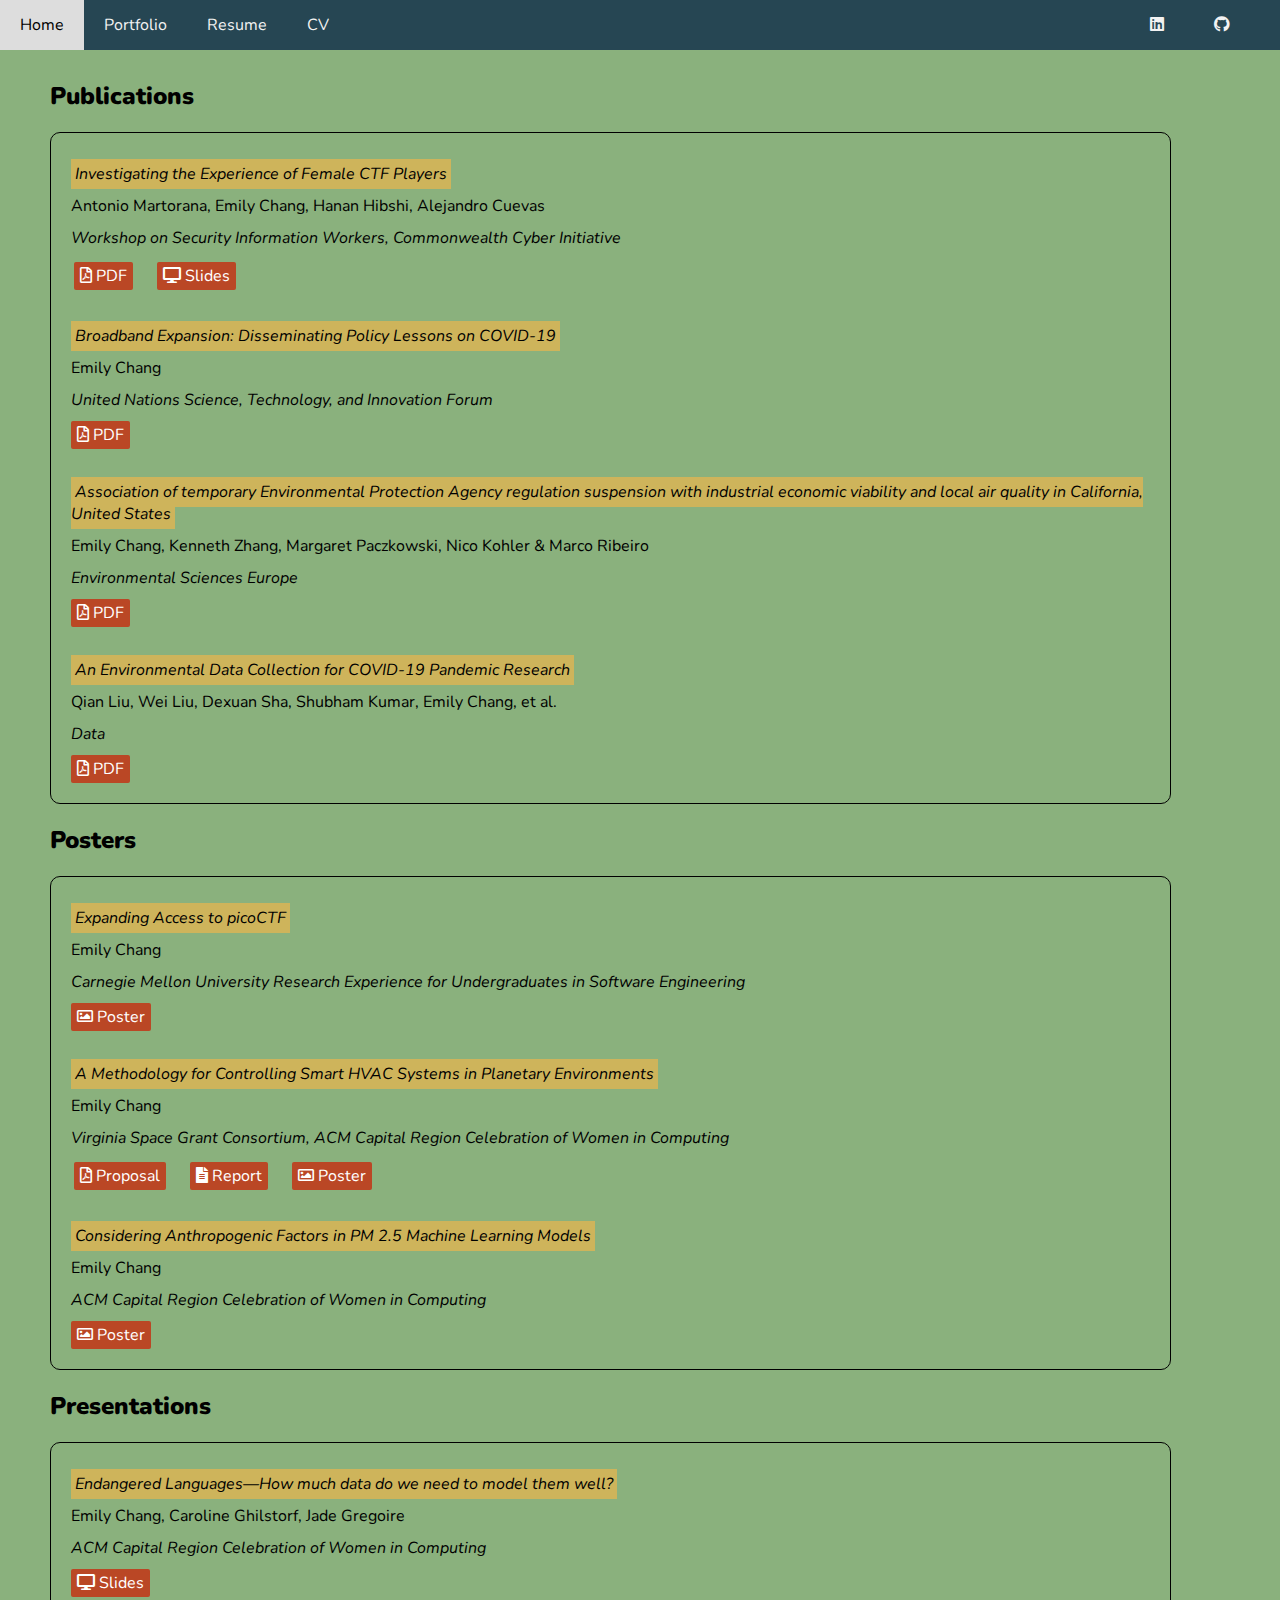
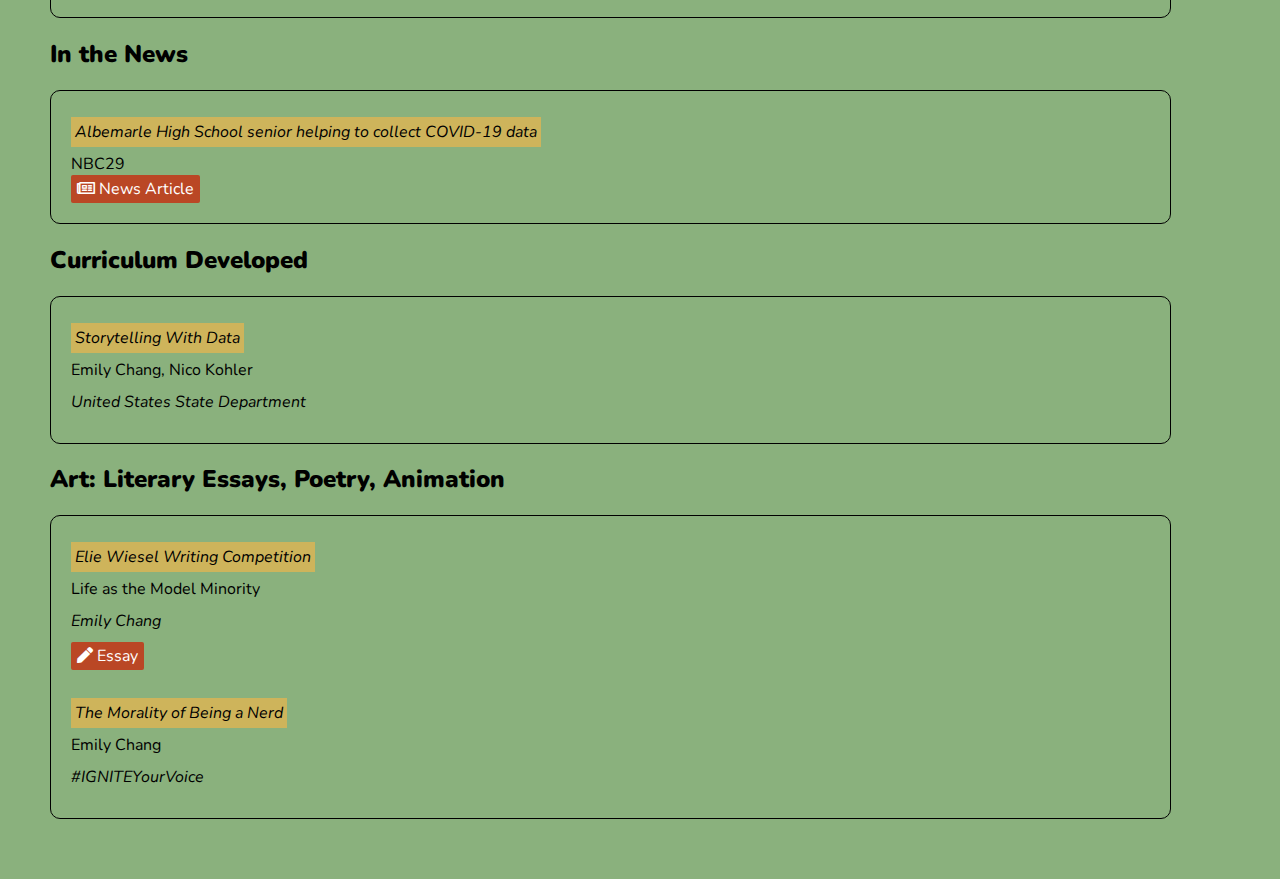
<file: my-work.html>
<!DOCTYPE html>
<html>
<head>
  <link href="https://fonts.googleapis.com/css2?family=Nunito:wght@400;700&display=swap" rel="stylesheet">
  <meta charset="utf-8">
  <meta name="viewport" content="width=device-width, initial-scale=1">
  <link href="https://fonts.googleapis.com/css2?family=Nunito:wght@400;700&display=swap" rel="stylesheet">
  <link rel="stylesheet" href="https://cdnjs.cloudflare.com/ajax/libs/font-awesome/5.15.4/css/all.min.css">
  <link rel="stylesheet" href="./styles.css">
  <style>
    body {
      padding-top: 60px;
      padding-bottom: 60px;
      background-color: #8ab17d;
    }
  </style>
</head>
<body>
  <div id="navbar-placeholder"></div>
  <div class="container">
    <div class="row">
      <h2><b>Publications</b></h2>
      <div class="card card-style">
          <div class="card-body">
            <p class="card-text"><span class="highlight">  Investigating the Experience of Female CTF Players  </span></p>
            <p class="card-title">Antonio Martorana, Emily Chang, Hanan Hibshi, Alejandro Cuevas</p>
            <p class="card-text">Workshop on Security Information Workers, Commonwealth Cyber Initiative</p>
            <table>
              <tr>
                <td>
                  <a target="_blank" href="https://devusec.de/2023-conference-wsiw/downloads/Investigating_the_Experiences_of_Female_CTF_Players__WSIW_.pdf" class="btn btn-primary button-style">
                    <i class="far fa-file-pdf"></i> PDF
                  </a>
                </td>
                <td>
                  <a target="_blank" href="./portfolio/reu/chang_ctf players_cci_2024.pdf" class="btn btn-primary button-style">
                    <i class="fas fa-desktop"></i> Slides
                  </a>
                </td>
              </tr>
            </table>
          </div>
          <br>
          <div class="card-body">
              <p class="card-text"><span class="highlight"> Broadband Expansion: Disseminating Policy Lessons on COVID-19 </span></p>
              <p class="card-title">Emily Chang</p>
              <p class="card-text">United Nations Science, Technology, and Innovation Forum</p>
                  <a target=”_blank” href="https://sdgs.un.org/sites/default/files/2023-05/B24%20-%20Chang%20-%20Lessons%20From%20The%20Pandemic_Improving%20Broadband.pdf" class="btn btn-primary button-style">
                    <i class="far fa-file-pdf"></i> PDF
                  </a>
          </div>
          <br>
          <div class="card-body">
              <p class="card-text"><span class="highlight">  Association of temporary Environmental Protection Agency regulation suspension with industrial economic viability and local air quality in California, United States  </span></p>
              <p class="card-title">Emily Chang, Kenneth Zhang, Margaret Paczkowski, Nico Kohler & Marco Ribeiro</p>
              <p class="card-text">Environmental Sciences Europe</p>
              <a target=”_blank” href="https://enveurope.springeropen.com/articles/10.1186/s12302-021-00489-9" class="btn btn-primary button-style">
                <i class="far fa-file-pdf"></i> PDF
              </a>
          </div>
          <br>
          <div class="card-body">
              <p class="card-text"><span class="highlight">  An Environmental Data Collection for COVID-19 Pandemic Research  </span></p>
              <p class="card-title">Qian Liu, Wei Liu, Dexuan Sha, Shubham Kumar, Emily Chang, et al.</p>
              <p class="card-text">Data</p>
                  <a target=”_blank” href="https://www.mdpi.com/2306-5729/5/3/68" class="btn btn-primary button-style">
                    <i class="far fa-file-pdf"></i> PDF
                  </a>
          </div>
      </div>
      <h2><b>Posters</b></h2>
      <div class="card card-style" style="">
        <div class="card-body">
            <p class="card-text"><span class="highlight">  Expanding Access to picoCTF  </span></p>
            <p class="card-title">Emily Chang</p>
            <p class="card-text">Carnegie Mellon University Research Experience for Undergraduates in Software Engineering</p>
                <a target=”_blank” href="./portfolio/reu/Chang.ExpandingAccess.2022.pdf" class="btn btn-primary button-style">
                  <i class="far fa-image"></i> Poster
                </a>
            <br>
            <p class="card-text"><span class="highlight"> A Methodology for Controlling Smart HVAC Systems in Planetary Environments </span></p>
            <p class="card-title">Emily Chang</p>
            <p class="card-text">Virginia Space Grant Consortium, ACM Capital Region Celebration of Women in Computing</p>
            <table>
              <tr>
                <td>
                  <a target="_blank" href="./portfolio/vsgc/Chang-Alemazkoor VSGC Research Statement.pdf" class="btn btn-primary button-style">
                    <i class="far fa-file-pdf"></i> Proposal
                  </a>
                </td>
                <td>
                  <a target="_blank" href="./portfolio/vsgc/chang_vsgc_april_2024.pdf" class="btn btn-primary button-style">
                    <i class="fas fa-file-alt"></i> Report
                  </a>
                </td>
                <td>
                  <a target="_blank" href="./portfolio/vsgc/chang_hvac_final.pdf" class="btn btn-primary button-style">
                    <i class="far fa-image"></i> Poster
                  </a>
                </td>
              </tr>
            </table>                
        </div>
        <br>
        <div class="card-body">
          <p class="card-text"><span class="highlight">  Considering Anthropogenic Factors in PM 2.5 Machine Learning Models  </span></p>
          <p class="card-title">Emily Chang</p>
          <p class="card-text">ACM Capital Region Celebration of Women in Computing</p>
          <a target="_blank" href="./portfolio/chang_PM2.5_CAPWIC_Final.pdf" class="btn btn-primary button-style">
            <i class="far fa-image"></i> Poster
          </a>
        </div>
      </div>
      <h2><b>Presentations</b></h2>
      <div class="card card-style" style="">
        <div class="card-body">
          <p class="card-text"><span class="highlight">  Endangered Languages—How much data do we need to model them well? </span></p>
          <p class="card-title">Emily Chang, Caroline Ghilstorf, Jade Gregoire</p>
          <p class="card-text">ACM Capital Region Celebration of Women in Computing</p>
          <a target="_blank" href="portfolio/endangered_languages.pdf" class="btn btn-primary button-style">
                <i class="fas fa-desktop"></i> Slides
          </a>
        </div>
      </div>
      
    <h2><b>In the News</b></h2>
      <div class="card card-style" style="">
        <div class="card-body">
            <p class="card-text"><span class="highlight">  Albemarle High School senior helping to collect COVID-19 data </span></p>
            <p class="card-title">NBC29</p>
                <a target=”_blank” href="https://www.nbc29.com/2020/07/16/albemarle-high-school-senior-helping-collect-covid-data/" class="btn btn-primary button-style">
                  <i class="far fa-newspaper"></i> News Article
                </a>
        </div>
      </div>
      
    <h2><b>Curriculum Developed</b></h2>
      <div class="card card-style" style="">
        <div class="card-body">
            <p class="card-text"><span class="highlight"> Storytelling With Data </span></p>
            <p class="card-title">Emily Chang, Nico Kohler</p>
            <p class="card-text">United States State Department</p>
        </div>
      </div>
    <h2><b>Art: Literary Essays, Poetry, Animation</b></h2>
      <div class="card card-style" style="">
        <div class="card-body">
            <p class="card-text"><span class="highlight">  Elie Wiesel Writing Competition </span></p>
            <p class="card-title">Life as the Model Minority</p>
            <p class="card-text">Emily Chang</p>
                <a target=”_blank” href="portfolio/life_as_the_model_minority.pdf" class="btn btn-primary button-style">
                  <i class="fas fa-pen"></i> Essay
                </a>
        </div>
        <br>
          <div class="card-body">
            <p class="card-text"><span class="highlight">  The Morality of Being a Nerd </span></p>
            <p class="card-title">Emily Chang</p>
            <p class="card-text">#IGNITEYourVoice</p>
        </div>
      </div>
    </div>
  </div>
  <script src="./navbar.js"></script>
</body>
</html>
</file>
<file: styles.css>
body {
    font-family: 'Nunito', sans-serif; /* Change font-family to a sans-serif font */
    margin: 0;
}

@keyframes fadeInAnimation {
    0% {
        opacity: 0;
    }
    100% {
        opacity: 1;
    }
}

.page {
    height: 100vh;
    width: 100%;
    position: fixed;
    justify-content: center;
    top: 0;
    left: 0;
    animation: fadeInAnimation ease 3s;
    animation-iteration-count: 1;
    animation-fill-mode: forwards;
    /*   opacity: 0; */
}

.BeforeScroll {
    display: none;
}

.AfterScroll {
    display: block;
}

#page1 {
    background-color: #2a9d8f; /* Red background for page 1 */
}

#page2 {
    background-color: #8ab17d; /* Green background for page 2 */
}

#page3 {
    background-color: #e9c46a; /* Blue background for page 3 */
}

#page4 {
    background-color: #f4a261; /* Yellow background for page 4 */
}

#page5 {
    background-color: #e76f51; /* Purple background for page 5 */
}

.container {
    display: flex;
    align-items: center;
    justify-content: center;
    text-align: left;
    height: 100%; /* Add this line to make the container fill the height */
    margin-right: 50px;
    margin-left: 50px;
}

.left {
    width: 40%;
}

.left img {
    max-width: 100%;
    height: auto;
}

.right {
    padding-left: 20px;
    width: 60%;
}

.navbar {
    background-color: #264653;
    overflow: hidden;
    position: fixed;
    top: 0;
    width: 100%;
    z-index: 999; /* Add this line */
}

.navbar a {
    float: left;
    display: block;
    color: #f2f2f2;
    text-align: center;
    padding: 14px 20px;
    text-decoration: none;
}

.navbar a:hover {
    background-color: #ddd;
    color: black;
}

.social-icons {
    display: flex;
    margin-right: 30px;
    flex-direction: row;
    justify-content: flex-end;
}

.social-icons a {
    margin-left: 10px; /* Add some space between icons */
}

/* Adjust padding for content section */
.content-section {
    padding-left: 300px; /* Adjust this value to match the width of your sidebar */
    padding-top: 40px; /* Make space for the fixed navbar */
}

/* Remove padding for individual elements within the content */
.content-section h2,
.content-section h3,
.content-section h4,
.content-section p {
    padding-left: 0;
    margin-right: 100px;
}

.card-style {
  border: 1px solid #000;
  padding: 20px;
  border-radius: 10px
}

.highlight {
  background-color: #ceb45b; /* Change this to the color you want */
  padding: 4px;
  color: black; /* Change this to the text color you want */
}

/* Adjust styles within the card-body */
.card-body {
  display: flex;
  flex-direction: column;
  align-items: flex-start;
}

.card-title {
  margin: 0; /* Remove default margin from card title */
}

.card-text {
  margin: 10px 0; /* Add vertical margin to card text */
  font-style: italic;
}

.button-style {
    background-color: #ba4725; /* Background color for the button */
    color: #ffffff; /* Text color */
    border: none; /* Remove border */
    padding: 3px 6px;
    border-radius: 2px; /* Rounded corners */
    cursor: pointer; /* Cursor style */
    text-decoration: none; /* Remove default underline for links */
    transition: background-color 0.3s; /* Smooth transition for hover effect */
    display: inline-block;
    margin-right: 20px;
}
  
  /* Hover effect */
.button-style:hover {
    background-color: #e8904f; /* Change background color on hover */
}

.card-style {
    padding: 20px;
    border-radius: 10px;
    margin-top: 20px; /* Add margin on top of the card */
    width: 95%; /* Make the card extend to the end of the container */
    box-sizing: border-box; /* Include padding and border in the total width */
}

body::-webkit-scrollbar {
    width: 12px;
    height: 12px; /* For horizontal scrollbar */
}

body::-webkit-scrollbar-track {
    background: #f1f1f1;
    border-radius: 10px; /* Rounded corners */
}

body::-webkit-scrollbar-thumb {
    background: #888;
    border-radius: 10px; /* Rounded corners */
    border: 3px solid #f1f1f1; /* Adds space around thumb */
}

body::-webkit-scrollbar-thumb:hover {
    background: #555;
}
</file>
